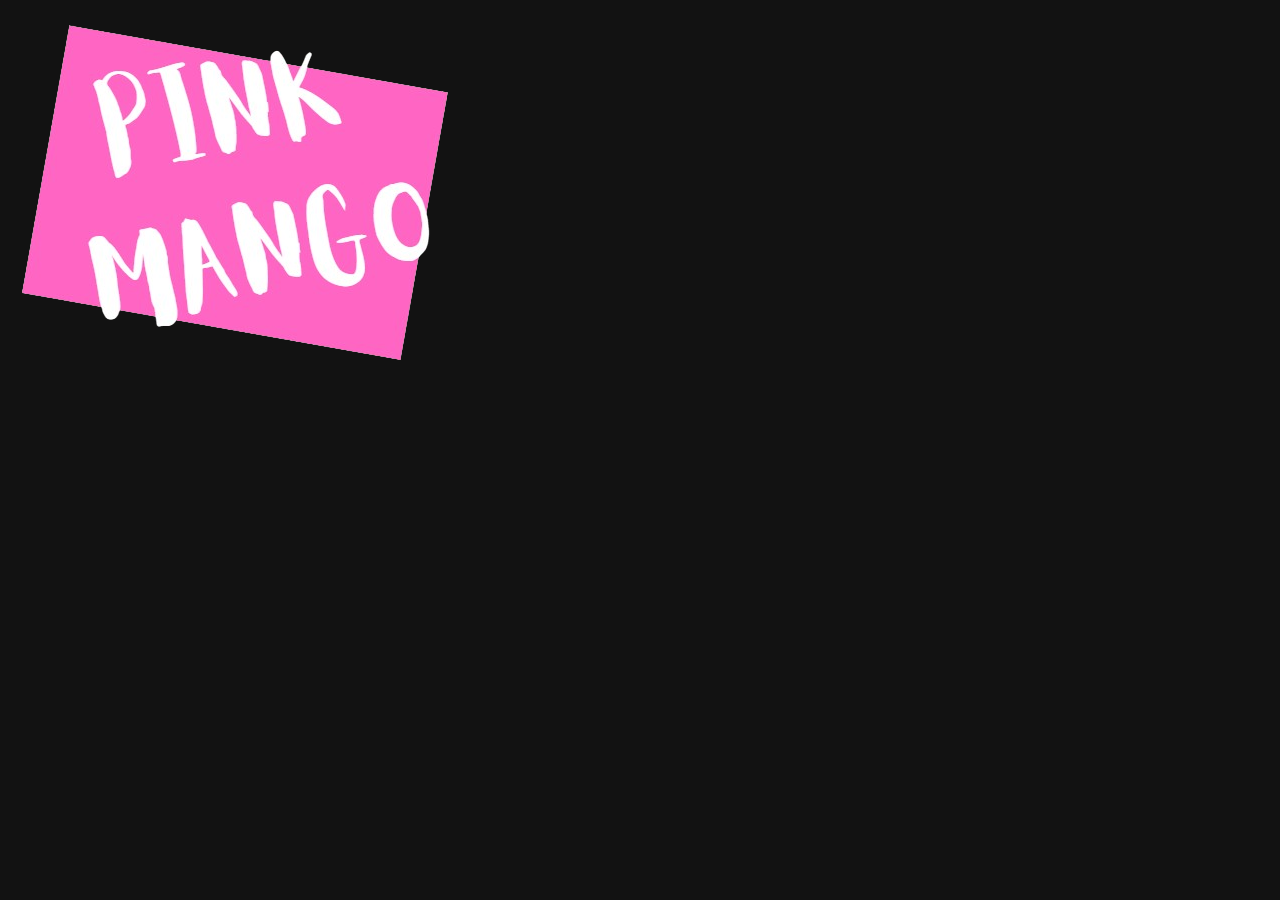
<file: index.html>
<!DOCTYPE html>

<html lang ="en">
<title> Pink Mango </title>

<h1>
<style>
	body {
		background-color : #121212;
	}
	
</style>
	<img src="logo_nobg.png" alt="Pink Mango Logo" class ="responsive" href="responsive_image.css">
	
</h1>



</html>
</file>
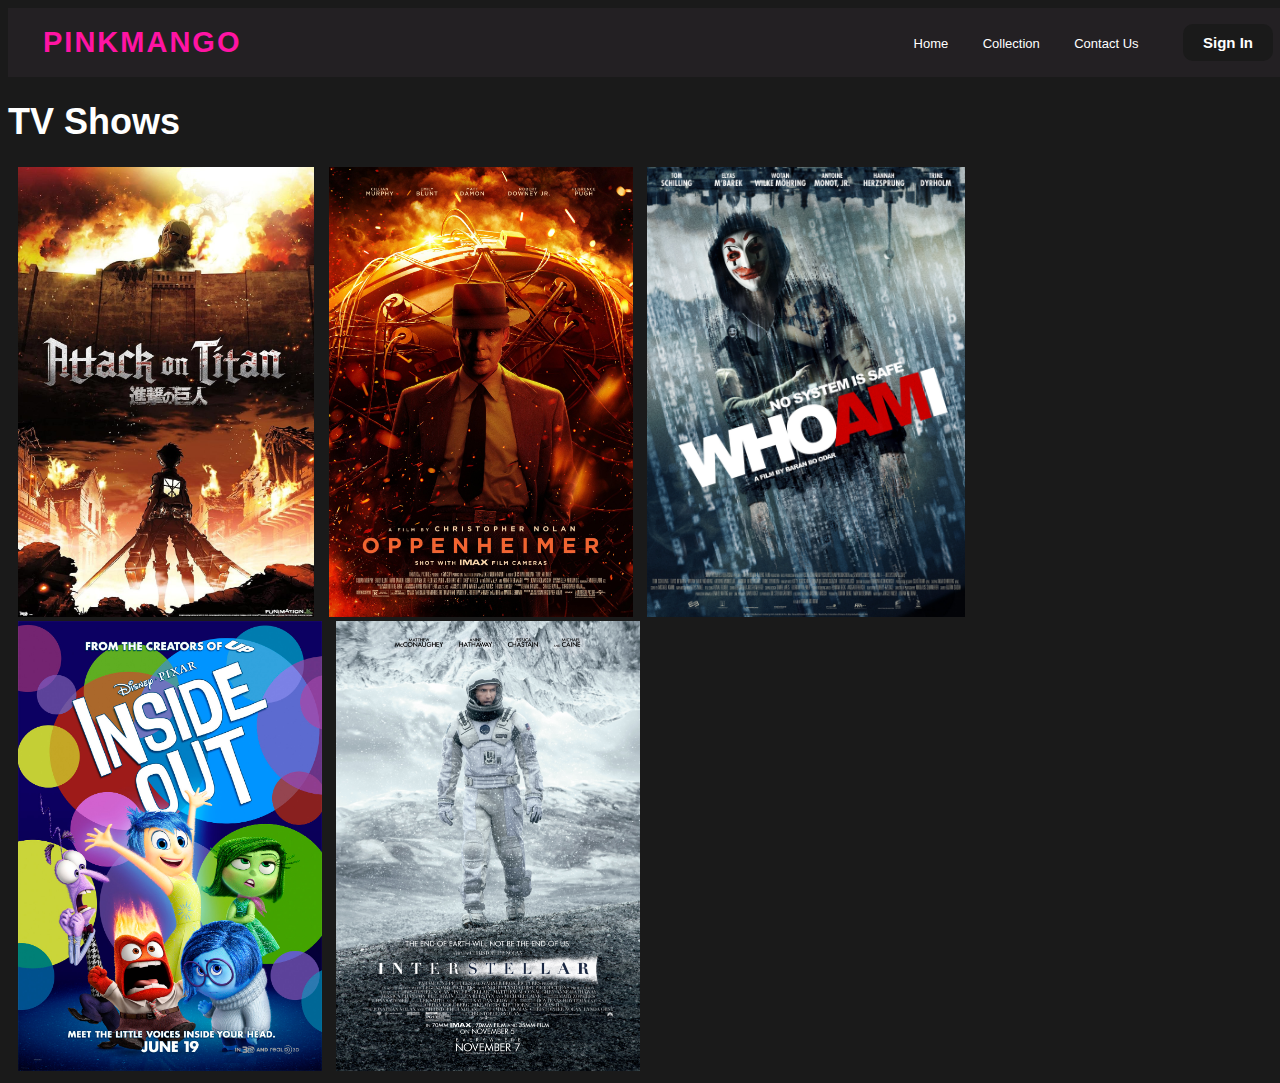
<file: collection.html>
<!DOCTYPE html>
<html lang="en">
<head>
    <meta charset="UTF-8">
    <meta name="viewport" content="width=device-width, initial-scale=1.0">
    <link rel="stylesheet" type="text/css" href="pagestyle.css">
    <title>Collection</title>
    <link rel ="icon" type ="image/x-icon" href ="icon.png">
</head>
<body>
    <nav class = "navbar">
        <div class="navdiv">
            <div class="logo">
                <a href="#">PinkMango</a>
            </div>
            <ul>
                <li><a href="#"">Home</a></li>
                <li><a href="#"">Collection</a></li>
                <li><a href="#"">Contact Us</a></li>
                <button><a href="#">Sign In</a></button>
            </ul>
        </div>
    </nav>
    <div class="content">
        <div class="tv">
            <h1>TV Shows</h1>
            <div class="posters">
                <img src="/test_image/aot_poster.jpg">
                <img src="/test_image/oppenheimer_poster.jpg">
                <img src="/test_image/whoami_poster.jpg">
                <img src="/test_image/insideout_poster.jpg">
                <img src="/test_image/interstellar_poster.jpg">
            </div>
        </div>
    </div>
</body>
</html>
</file>
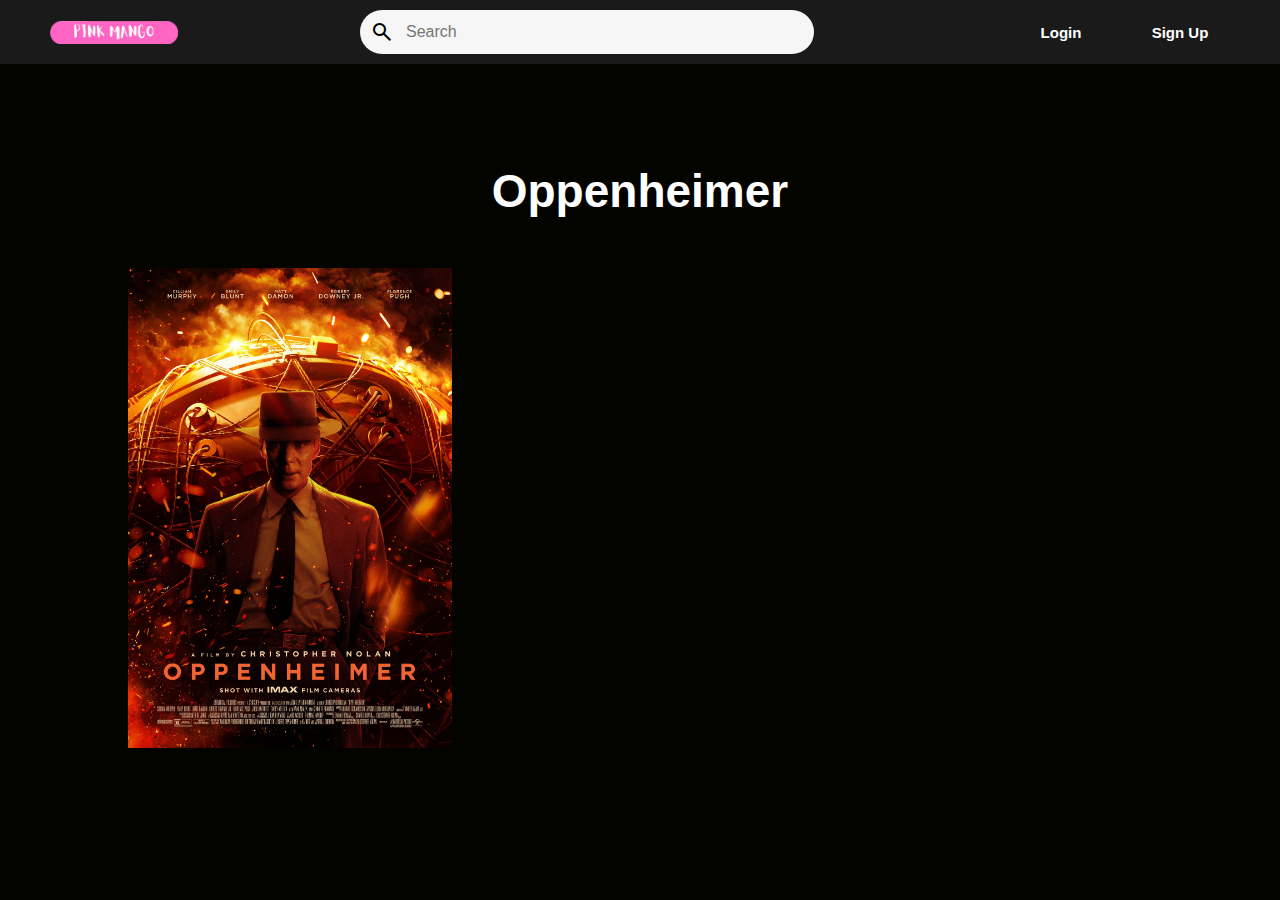
<file: testing.html>
<!DOCTYPE html>

<html lang="en">



<head>
	<meta charset = "UTF-8">
	<meta name:"viewport" content="width=device-width, initial-scale=1.0">
	<title>Test</title>
	<link rel="stylesheet" href="test_style.css">

	<link rel="stylesheet" href="https://fonts.googleapis.com/css2?family=Material+Symbols+Rounded:opsz,wght,FILL,GRAD@48,400,0,0">
	<!-- Link for search icon-->
	<link rel="stylesheet" href="https://fonts.googleapis.com/css2?family=Material+Symbols+Outlined:opsz,wght,FILL,GRAD@48,400,0,0"> 
	<script src="test.js" defer></script>
</head>

<body>
	<div class = "navbar">
	<img src="bannerlogo.png" alt="" class="imgclass">
	<form>
        <div class="search">
            <span class="search-icon material-symbols-outlined">search</span>
            <input class="search-input" type="search" name="search" placeholder="Search">
        </div>
    </form>
	<div >
		<a href="#"><button class = "menubutton">Login</button></a>
		<a href="#"><button class = "menubutton">Sign Up</button></a>
	</div>
	</div>

	<div>
		<h1 class = "introheader">Oppenheimer</h1>
		<div class = "intro">
			<div class = "media">
				<img class="posters" src="test_image/oppenheimer_poster.jpg" alt="Oppenheimer poster">
				<iframe style="margin-left: 2%;" width="854" height="480" src="https://www.youtube.com/embed/uYPbbksJxIg" title="Oppenheimer | New Trailer" frameborder="0" allow="accelerometer; autoplay; clipboard-write; encrypted-media; gyroscope; picture-in-picture; web-share" referrerpolicy="strict-origin-when-cross-origin" allowfullscreen></iframe>
				<div class = "info">
					<a> </a><br>
					<a> </a><br>
					<a>Rating ⭐</a><br>
					<a>8.3/10</a><br>
					<a> </a><br>
					<a> </a><br>
					<a> </a><br>
					<a> </a><br>
					<a>Year Released</a><br>
					2023
				</div>	
			</div>

		
			
		</div>
	</div>
	
</body>



</html>
</file>
<file: pagestyle.css>
*{
    text-decoration: none;
    font-family: sans-serif;
    box-sizing: border-box;
    
}

body{
    background-color: #1A1A1A;
}
/*Navigation bar*/

.navbar {
    background: #232023;
    font-family: Calibri;
    padding-right: 15px;
    padding-left: 15px;
    width: 100vw;
}

.navdiv{
    display: flex;
    align-items: center;
    justify-content: space-between;
}

.logo a{
    font-size : 29px;
    font-weight: 600;
    color:#FF14A3;
    text-transform: uppercase;
    letter-spacing: 2px;
    padding: 20px;
    font-family: sans-serif;
}

li{
    list-style-type: none;
    display: inline-block;
}
li a{
    color: white;
    font-size: 13px;
    margin-right: 30px;
}
button {
    background-color: #1A1A1A;
    margin-left: 10px;
    border-radius: 10px;
    padding: 10px;
    width: 90px;
    border:none;
    cursor: pointer;
    transition: 0.5s;
}
button:hover {
    background-color :#FF14A3;   
}
button a{
    color :white;
    font-weight: bold;
    font-size: 15px;
}

/*Contents*/

/*TV SHOWS*/

.tv h1{
    color:white;
    font-weight: 600;
    font-size: 36px;
}

.content img {
    width: auto;
    height: 50vh;
    display: flexbox;
    justify-content: space-between;
    margin-left: 10px;
}
</file>
<file: test_style.css>
* {
	margin : 0;
	
}




.imgclass {
	width: 10vw;
	height: auto;
	margin-left:50px;
	
}

.menubutton {
	border: none;
	background-color: #1A1A1A;
	border-radius: 10px;
	padding: 15px;
	width : 100px;
	border-color : #1A1A1A;
	margin-left: 15px;
	text-align: center;
	color : white;
	font-weight: bold;
	font-size: 15px;
	transition-duration: 0.4s ;
	font-family: sans-serif;
}

.menubutton:hover {
	background-color :#333333;
	cursor:pointer
}



.navbar {
	display : flex;
	align-items: center;
	justify-content: space-between;
	background-color: #1A1A1A;
	width: auto;
	padding-right: 50px;
	max-height: 200px;
	
}

body {
	
	background: #030300; 
	
}

.intro {
	display : inline-flex;
	margin-top : 50px;
	margin-left: 10%;
	justify-content: space-between;
	zoom:1;
	width:100%;
}

.introheader {
	color : white;
	font-family: Arial;
	font-weight: bold;
	font-size: 46px;
	margin-top: 100px;
	text-align:center;
}

.posters {
	display : flex ;
	width: auto;
	height : 480px;
	

}

.media {
	display: inline-flex;
	width : 100%;
}

.info {
	border:none;
	border-radius: 15px;
	color : white;
	font-family: Arial;
	font-weight: normal;
	font-size: 30px;
	margin-left: 2%;
	width: 10%;
	height : auto;
	background-color: #1A1A1A;
	text-align: center;
	
}

/* Search */
.search {
	
    --padding: 10px;
    width:max-content;
    display: flex;
    align-items: center;
    padding: var(--padding);
    border-radius: 28px;
    background-color: #f6f6f6;
    transition: box-shadow 0.25s;
	margin : 10px;
}

.search:focus-within{
    box-shadow: 0 0 2px rgba(0,0,0,0.75);
}

.search-input{
    font-size: 16px;
    font-family: 'Lexend',sans-serif;
    color: #333333;
    margin-left: var(--padding);
    outline: none;
    border: none;
    background: transparent;
    width: 400px;
}

.search-input:placeholder 
.search-icon{
    color: rgba(0,0,0,0.25);
}
</file>
